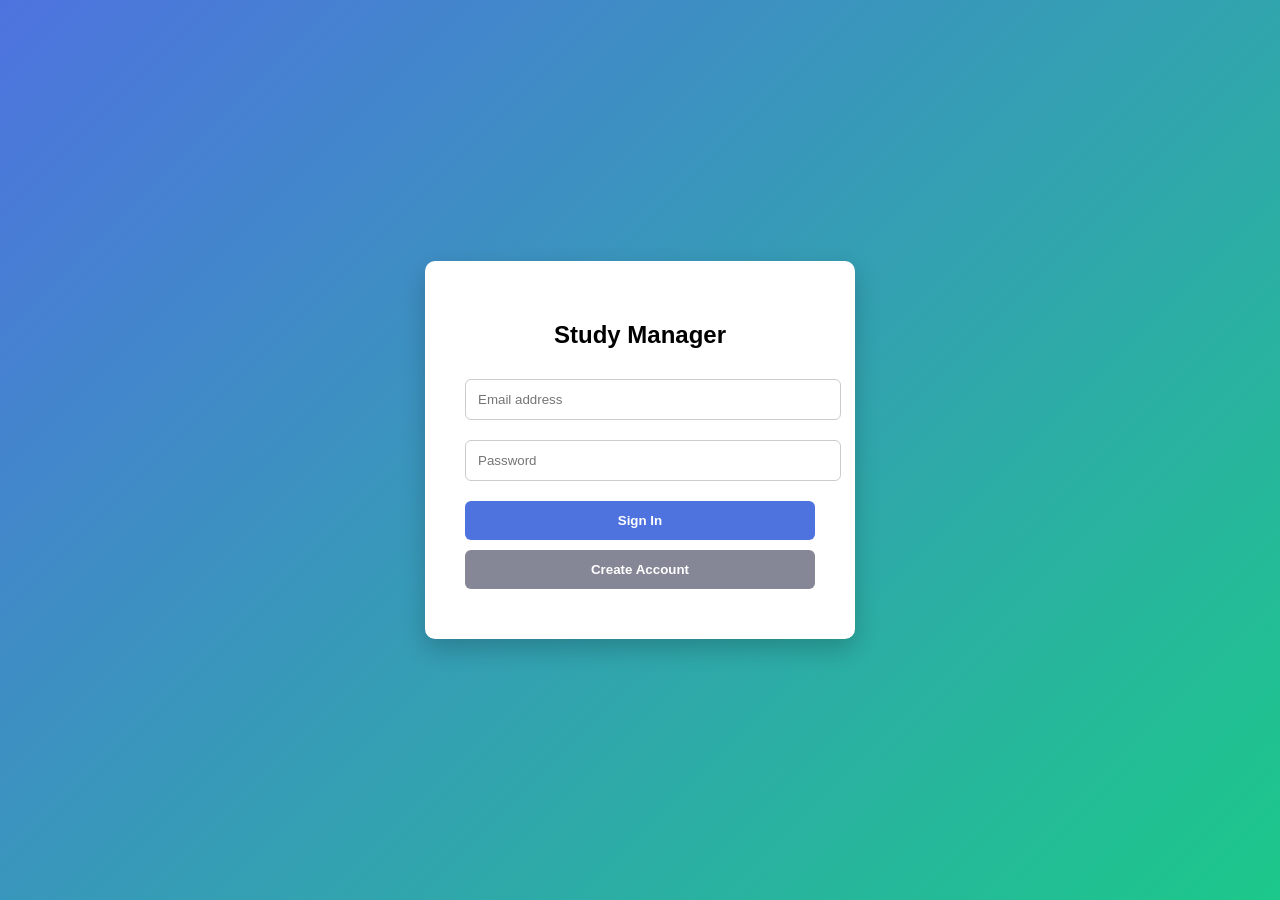
<file: templates/login.html>
<!DOCTYPE html>
<html>
<head>
<title>Sign In - Study Manager</title>
<style>
body{
margin:0;
font-family:Arial, sans-serif;
background:linear-gradient(135deg,#4e73df,#1cc88a);
display:flex;
justify-content:center;
align-items:center;
height:100vh;
}

.card{
background:white;
padding:40px;
width:350px;
border-radius:10px;
box-shadow:0 10px 25px rgba(0,0,0,0.2);
}

h2{
text-align:center;
margin-bottom:20px;
}

input{
width:100%;
padding:12px;
margin:10px 0;
border:1px solid #ccc;
border-radius:6px;
}

button{
width:100%;
padding:12px;
margin-top:10px;
border:none;
border-radius:6px;
cursor:pointer;
font-weight:bold;
}

.login-btn{
background:#4e73df;
color:white;
}

.register-btn{
background:#858796;
color:white;
}

.msg{
text-align:center;
margin-top:10px;
font-size:14px;
}
</style>
</head>
<body>

<div class="card">
<h2>Study Manager</h2>

<input id="email" type="email" placeholder="Email address">
<input id="pass" type="password" placeholder="Password">

<button class="login-btn" onclick="login()">Sign In</button>
<button class="register-btn" onclick="register()">Create Account</button>

<div class="msg" id="msg"></div>
</div>

<script>

function login(){
fetch("/login",{
method:"POST",
headers:{"Content-Type":"application/json"},
body:JSON.stringify({
email:document.getElementById("email").value,
password:document.getElementById("pass").value
})
})
.then(res=>res.json())
.then(data=>{
if(data.message){
window.location="/";
}else{
document.getElementById("msg").innerText=data.error;
}
});
}

function register(){
fetch("/register",{
method:"POST",
headers:{"Content-Type":"application/json"},
body:JSON.stringify({
email:document.getElementById("email").value,
password:document.getElementById("pass").value
})
})
.then(res=>res.json())
.then(data=>{
document.getElementById("msg").innerText=data.message || data.error;
document.getElementById("email").value="";
document.getElementById("pass").value="";
});
}

</script>

</body>
</html>
</file>
